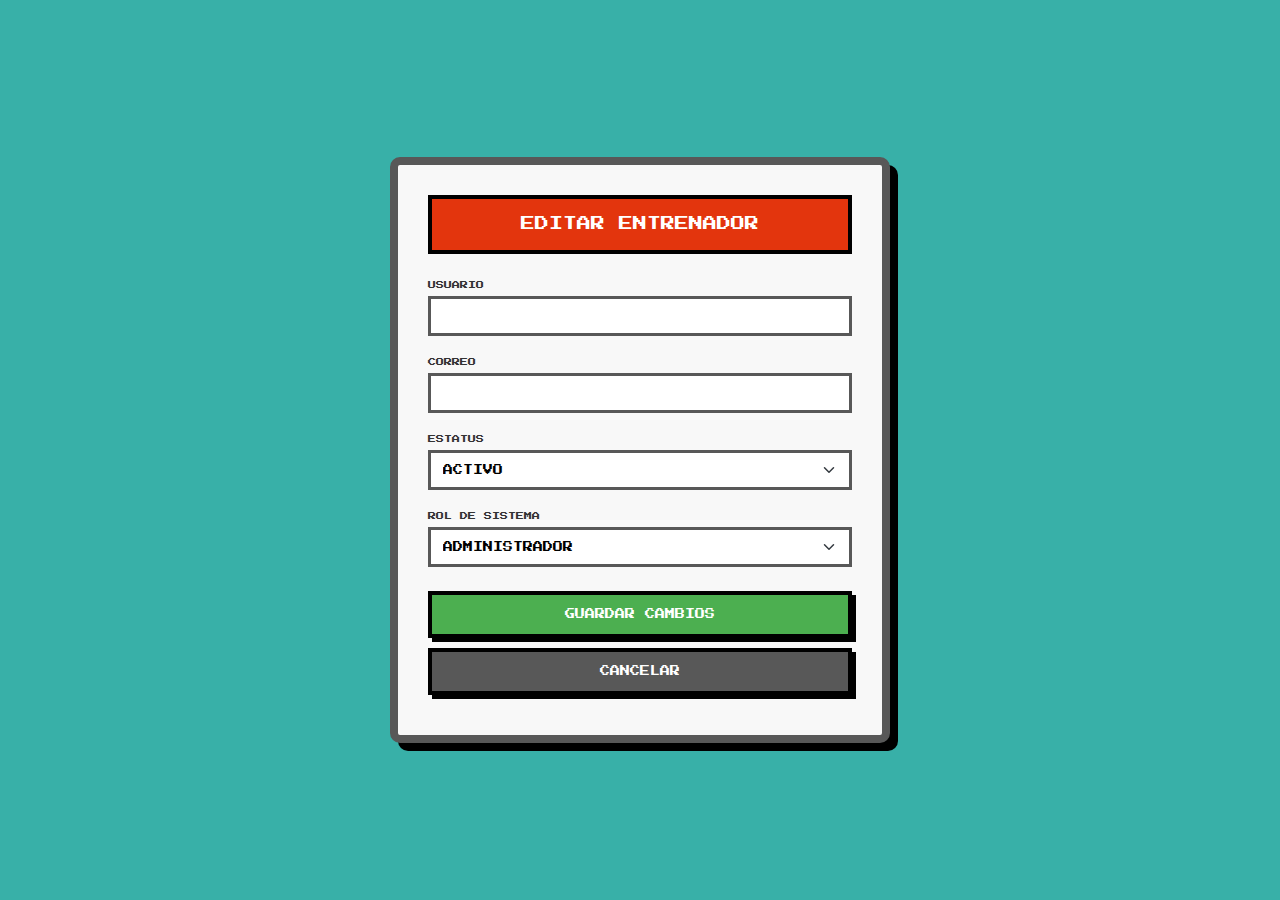
<file: src/main/resources/templates/EditarUsuarios.html>
<!DOCTYPE html>
<html lang="es" xmlns:th="http://www.thymeleaf.org">
<head>
    <meta charset="UTF-8">
    <title>Pokedex - Editar Entrenador</title>
    <meta name="viewport" content="width=device-width, initial-scale=1">
    <link href="https://cdn.jsdelivr.net/npm/bootstrap@5.3.2/dist/css/bootstrap.min.css" rel="stylesheet">
    <link href="https://fonts.googleapis.com/css2?family=Press+Start+2P&display=swap" rel="stylesheet">
    <style>
        body {
            font-family: 'Press Start 2P', cursive;
            background-color: #38b0a8;
            padding: 20px;
            display: flex;
            align-items: center;
            justify-content: center;
            min-height: 100vh;
        }
        .gba-container {
            background-color: #f8f8f8;
            border: 8px solid #585858;
            border-radius: 10px;
            padding: 30px;
            box-shadow: 8px 8px 0 #000;
            width: 100%;
            max-width: 500px;
            text-align: center;
        }
        h2 {
            font-size: 14px;
            color: #fff;
            background: #e3350d;
            padding: 15px;
            border: 4px solid #000;
            margin-bottom: 25px;
            line-height: 1.5;
        }
        .form-label {
            font-size: 8px;
            color: #333;
            text-align: left;
            display: block;
            margin-bottom: 5px;
        }
        .form-control, .form-select {
            font-family: 'Press Start 2P', cursive;
            font-size: 10px;
            background-color: #fff;
            color: #000;
            border: 3px solid #585858;
            margin-bottom: 20px;
            height: 40px;
            border-radius: 0;
        }
        .form-control:focus, .form-select:focus {
            border-color: #ff1100;
            box-shadow: none;
        }
        .btn-retro {
            font-family: 'Press Start 2P', cursive;
            font-size: 10px;
            color: white;
            border: 4px solid #000;
            padding: 12px;
            width: 100%;
            text-decoration: none;
            display: inline-block;
            margin-bottom: 10px;
            box-shadow: 4px 4px 0 #000;
            cursor: pointer;
        }
        .btn-retro:active {
            transform: translate(2px, 2px);
            box-shadow: 2px 2px 0 #000;
        }
        .btn-save {
            background-color: #4CAF50;
        }
        .btn-cancel {
            background-color: #585858;
        }
    </style>
</head>
<body>
    <div class="gba-container">
        <h2>EDITAR ENTRENADOR</h2>
        
        <form th:action="@{/pokedex/usuarios/editar}" th:object="${usuario}" method="post">
            
            <input type="hidden" th:field="*{idUsuario}">
            <input type="hidden" th:field="*{password}">
            <input type="hidden" th:field="*{fecharegistro}">
            
            <label class="form-label">USUARIO</label>
            <input type="text" th:field="*{username}" class="form-control" required>
            
            <label class="form-label">CORREO</label>
            <input type="email" th:field="*{correo}" class="form-control" required>
            
            <label class="form-label">ESTATUS</label>
            <select th:field="*{status}" class="form-select">
                <option value="1">ACTIVO</option>
                <option value="0">INACTIVO</option>
            </select>
            
            <label class="form-label">ROL DE SISTEMA</label>
            <select th:field="*{rolusuario}" class="form-select">
                <option value="1">ADMINISTRADOR</option>
                <option value="2">USUARIO NORMAL</option>
            </select>
            
            <div class="mt-4">
                <button type="submit" class="btn-retro btn-save">GUARDAR CAMBIOS</button>
                <a th:href="@{/pokedex/usuarios}" class="btn-retro btn-cancel">CANCELAR</a>
            </div>
        </form>
    </div>
</body>
</html>
</file>
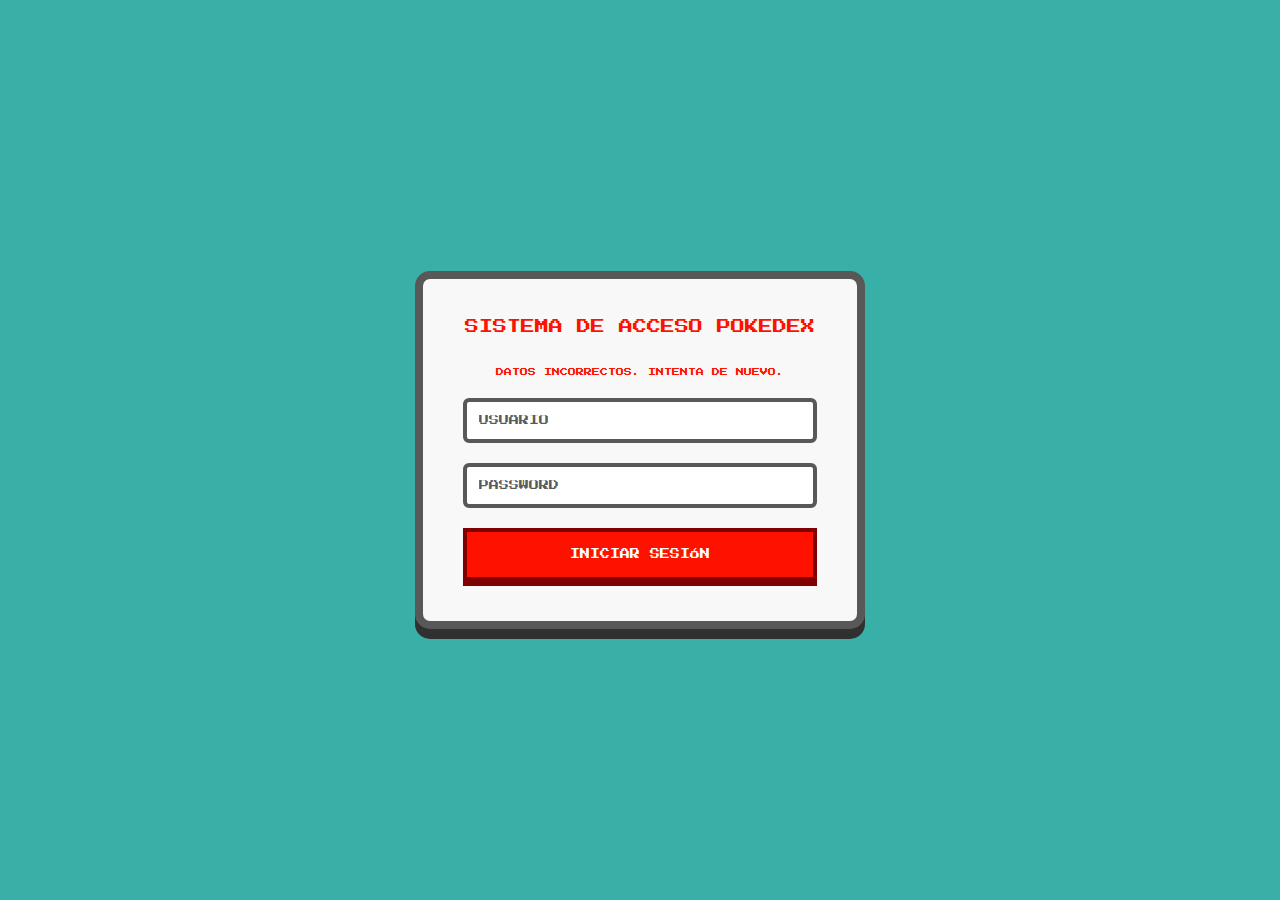
<file: src/main/resources/templates/Login.html>
<!DOCTYPE html>
<html lang="es" xmlns:th="http://www.thymeleaf.org">
<head>
    <meta charset="UTF-8">
    <title>Pokedex Login</title>
    <link href="https://cdn.jsdelivr.net/npm/bootstrap@5.3.2/dist/css/bootstrap.min.css" rel="stylesheet">
    <link href="https://fonts.googleapis.com/css2?family=Press+Start+2P&display=swap" rel="stylesheet">
    <style>
        body {
            font-family: 'Press Start 2P', cursive;
            background-color: #38b0a8;
            display: flex;
            align-items: center;
            justify-content: center;
            height: 100vh;
            margin: 0;
        }
        .login-container {
            background-color: #f8f8f8;
            border: 8px solid #585858;
            border-radius: 15px;
            padding: 40px;
            box-shadow: 0 10px 0 #303030;
            text-align: center;
            width: 450px;
        }
        h2 { font-size: 14px; color: #ff1100; margin-bottom: 30px; text-transform: uppercase; }
        .form-control {
            font-family: 'Press Start 2P', cursive;
            font-size: 10px;
            border: 4px solid #585858;
            margin-bottom: 20px;
            height: 45px;
        }
        .btn-retro {
            font-family: 'Press Start 2P', cursive;
            font-size: 10px;
            background-color: #ff1100;
            color: white;
            border: 4px solid #800000;
            padding: 15px;
            width: 100%;
            box-shadow: 0 5px 0 #800000;
            cursor: pointer;
            text-transform: uppercase;
        }
        .btn-retro:active { transform: translateY(4px); box-shadow: none; }
        .error-msg { color: #ff1100; font-size: 8px; margin-bottom: 20px; }
    </style>
</head>
<body>
    <div class="login-container">
        <h2>SISTEMA DE ACCESO POKEDEX</h2>
        
        <div th:if="${param.error}" class="error-msg">
            DATOS INCORRECTOS. INTENTA DE NUEVO.
        </div>
        
        <form th:action="@{/login}" method="post">
            <input type="text" name="username" class="form-control" placeholder="USUARIO" required>
            <input type="password" name="password" class="form-control" placeholder="PASSWORD" required>
            <button type="submit" class="btn-retro">INICIAR SESIÓN</button>
        </form>
    </div>
</body>
</html>
</file>
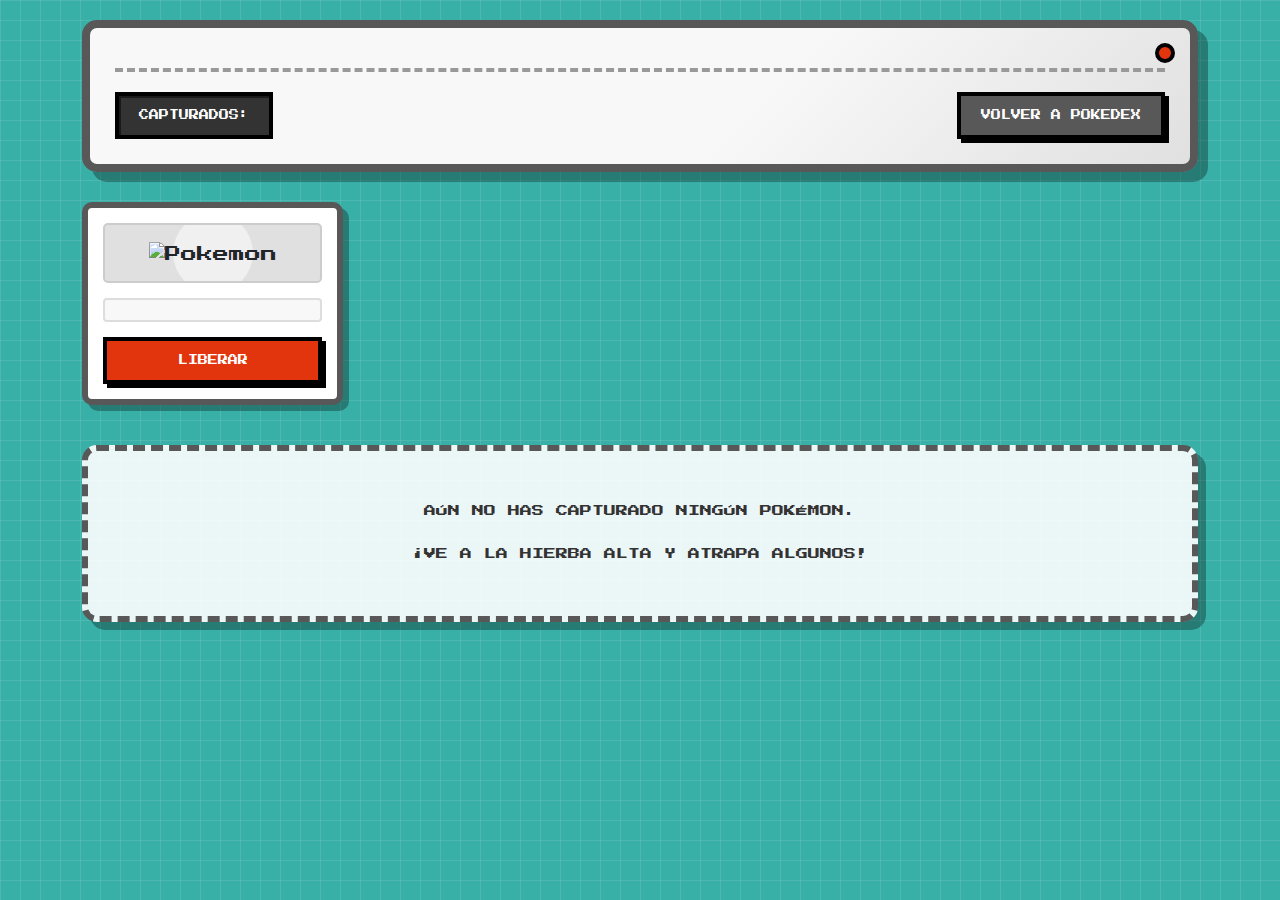
<file: src/main/resources/templates/Perfil.html>
<!DOCTYPE html>
<html lang="es" xmlns:th="http://www.thymeleaf.org">
<head>
    <meta charset="UTF-8">
    <title>Pokedex - Mis Pokémon</title>
    <meta name="viewport" content="width=device-width, initial-scale=1">
    <link href="https://cdn.jsdelivr.net/npm/bootstrap@5.3.2/dist/css/bootstrap.min.css" rel="stylesheet">
    <link href="https://fonts.googleapis.com/css2?family=Press+Start+2P&display=swap" rel="stylesheet">
    <style>
        body {
            font-family: 'Press Start 2P', cursive;
            background-color: #38b0a8;
            padding: 20px;
            background-image: linear-gradient(rgba(255, 255, 255, 0.1) 1px, transparent 1px),
            linear-gradient(90deg, rgba(255, 255, 255, 0.1) 1px, transparent 1px);
            background-size: 20px 20px;
        }
        .trainer-card {
            background: linear-gradient(135deg, #f8f8f8 60%, #e0e0e0 100%);
            border: 8px solid #585858;
            border-radius: 15px;
            padding: 25px;
            margin-bottom: 30px;
            box-shadow: 10px 10px 0 rgba(0,0,0,0.3);
            position: relative;
        }
        .trainer-card::before {
            content: '';
            position: absolute;
            top: 15px;
            right: 15px;
            width: 20px;
            height: 20px;
            background-color: #e3350d;
            border: 4px solid #000;
            border-radius: 50%;
        }
        .trainer-title {
            font-size: 16px;
            color: #333;
            border-bottom: 4px dashed #999;
            padding-bottom: 15px;
            margin-bottom: 20px;
            text-align: left;
            text-transform: uppercase;
        }
        .trainer-info {
            display: flex;
            justify-content: space-between;
            align-items: center;
            flex-wrap: wrap;
            gap: 15px;
        }
        .stat-box {
            background: #333;
            color: #fff;
            padding: 12px 20px;
            border: 4px solid #000;
            font-size: 10px;
            box-shadow: inset 2px 2px 0 rgba(0,0,0,0.5);
        }
        .stat-box span {
            color: #f8d030;
        }
        .btn-retro {
            font-family: 'Press Start 2P', cursive;
            font-size: 10px;
            color: white;
            background-color: #38b0a8;
            border: 4px solid #000;
            padding: 12px 20px;
            text-decoration: none;
            display: inline-block;
            box-shadow: 4px 4px 0 #000;
            transition: transform 0.1s, box-shadow 0.1s;
            text-align: center;
            cursor: pointer;
        }
        .btn-retro:active {
            transform: translate(2px, 2px);
            box-shadow: 2px 2px 0 #000;
        }
        .btn-back {
            background-color: #585858;
        }
        .pokemon-card {
            background: #fff;
            border: 6px solid #585858;
            border-radius: 10px;
            padding: 15px;
            text-align: center;
            box-shadow: 6px 6px 0 rgba(0,0,0,0.3);
            transition: transform 0.2s, box-shadow 0.2s, border-color 0.2s;
            height: 100%;
            display: flex;
            flex-direction: column;
            justify-content: space-between;
        }
        .pokemon-card:hover {
            transform: translateY(-5px);
            box-shadow: 10px 10px 0 rgba(0,0,0,0.4);
            border-color: #e3350d;
        }
        .img-container {
            background: #e0e0e0;
            border-radius: 5px;
            padding: 15px 0;
            margin-bottom: 15px;
            border: 2px solid #ccc;
            position: relative;
            overflow: hidden;
        }
        .img-container::after {
            content: '';
            position: absolute;
            top: 50%;
            left: 50%;
            transform: translate(-50%, -50%);
            width: 80px;
            height: 80px;
            background: rgba(255,255,255,0.5);
            border-radius: 50%;
            z-index: 1;
        }
        .pokemon-card img {
            width: 90px;
            height: 90px;
            image-rendering: pixelated;
            position: relative;
            z-index: 2;
            transition: transform 0.3s;
        }
        .pokemon-card:hover img {
            transform: scale(1.15);
        }
        .pkmn-name {
            font-size: 10px;
            text-transform: uppercase;
            color: #333;
            margin-bottom: 15px;
            background: #f8f8f8;
            padding: 10px;
            border: 2px solid #ddd;
            border-radius: 4px;
        }
        .btn-release {
            background-color: #e3350d;
            width: 100%;
            margin-top: auto;
        }
        .btn-release:hover {
            background-color: #cc2f0b;
        }
        .empty-state {
            background: rgba(255,255,255,0.9);
            border: 6px dashed #585858;
            padding: 50px 20px;
            text-align: center;
            border-radius: 15px;
            margin-top: 40px;
            box-shadow: 8px 8px 0 rgba(0,0,0,0.3);
        }
        .empty-state p {
            font-size: 12px;
            color: #333;
            line-height: 1.8;
            margin: 0;
        }
    </style>
</head>
<body>
<div class="container">
    
    <div class="trainer-card">
        <div class="trainer-title" th:text="'TARJETA DE ENTRENADOR: ' + ${usuario}"></div>
        <div class="trainer-info">
            <div class="stat-box">
                CAPTURADOS: <span th:text="${#lists.size(favoritos)}"></span>
            </div>
            <a th:href="@{/pokedex}" class="btn-retro btn-back">VOLVER A POKEDEX</a>
        </div>
    </div>

    <div class="row row-cols-1 row-cols-sm-2 row-cols-md-3 row-cols-lg-4 g-4">
        <div class="col" th:each="pokemon : ${favoritos}">
            <div class="pokemon-card">
                <div class="img-container">
                    <img th:src="${pokemon.urlImagen}" alt="Pokemon">
                </div>
                
                <div class="pkmn-name" th:text="'#' + ${pokemon.id} + ' ' + ${pokemon.nombre}"></div>

                <form th:action="@{/pokedex/eliminar}" method="post">
                    <input type="hidden" name="idPokemon" th:value="${pokemon.id}">
                    <button type="submit" class="btn-retro btn-release">LIBERAR</button>
                </form>
            </div>
        </div>
    </div>
    
    <div th:if="${#lists.isEmpty(favoritos)}" class="empty-state">
        <p>AÚN NO HAS CAPTURADO NINGÚN POKÉMON.<br><br>¡VE A LA HIERBA ALTA Y ATRAPA ALGUNOS!</p>
    </div>

</div>
</body>
</html>
</file>
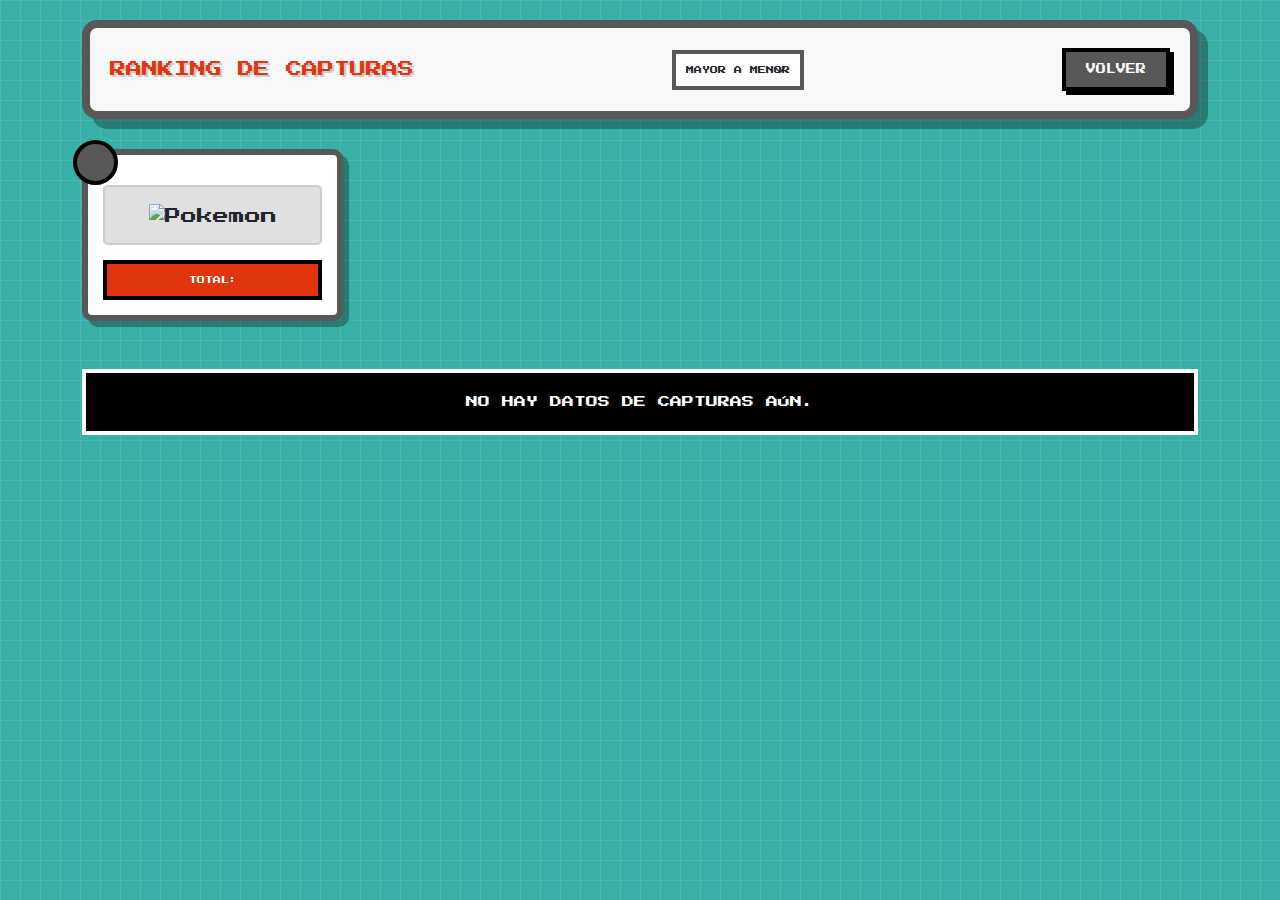
<file: src/main/resources/templates/Ranking.html>
<!DOCTYPE html>
<html lang="es" xmlns:th="http://www.thymeleaf.org">
<head>
    <meta charset="UTF-8">
    <title>Pokedex - Ranking Global</title>
    <meta name="viewport" content="width=device-width, initial-scale=1">
    <link href="https://cdn.jsdelivr.net/npm/bootstrap@5.3.2/dist/css/bootstrap.min.css" rel="stylesheet">
    <link href="https://fonts.googleapis.com/css2?family=Press+Start+2P&display=swap" rel="stylesheet">
    <style>
        body {
            font-family: 'Press Start 2P', cursive;
            background-color: #38b0a8;
            padding: 20px;
            background-image: linear-gradient(rgba(255, 255, 255, 0.1) 1px, transparent 1px),
            linear-gradient(90deg, rgba(255, 255, 255, 0.1) 1px, transparent 1px);
            background-size: 20px 20px;
        }
        .ranking-header {
            background: #f8f8f8;
            border: 8px solid #585858;
            border-radius: 15px;
            padding: 20px;
            margin-bottom: 30px;
            box-shadow: 10px 10px 0 rgba(0,0,0,0.3);
            display: flex;
            justify-content: space-between;
            align-items: center;
            flex-wrap: wrap;
            gap: 15px;
        }
        .ranking-title {
            font-size: 16px;
            color: #e3350d;
            text-shadow: 2px 2px 0px #ccc;
            margin: 0;
        }
        .btn-retro {
            font-family: 'Press Start 2P', cursive;
            font-size: 10px;
            color: white;
            background-color: #38b0a8;
            border: 4px solid #000;
            padding: 10px 20px;
            text-decoration: none;
            display: inline-block;
            box-shadow: 4px 4px 0 #000;
            cursor: pointer;
        }
        .btn-retro:active {
            transform: translate(2px, 2px);
            box-shadow: 2px 2px 0 #000;
        }
        .filter-form {
            display: flex;
            gap: 10px;
            align-items: center;
        }
        .form-select {
            font-family: 'Press Start 2P', cursive;
            font-size: 8px;
            border: 4px solid #585858;
            border-radius: 0;
            padding: 10px;
            height: auto;
        }
        .pokemon-card {
            background: #fff;
            border: 6px solid #585858;
            border-radius: 10px;
            padding: 15px;
            text-align: center;
            box-shadow: 6px 6px 0 rgba(0,0,0,0.3);
            height: 100%;
            position: relative;
        }
        .rank-badge {
            position: absolute;
            top: -15px;
            left: -15px;
            background: #585858;
            color: white;
            padding: 10px;
            border: 4px solid #000;
            border-radius: 50%;
            width: 45px;
            height: 45px;
            display: flex;
            align-items: center;
            justify-content: center;
            font-size: 10px;
            z-index: 5;
        }
        .card-oro { border-color: #ffd700; }
        .card-oro .rank-badge { background: #ffd700; color: #000; }
        
        .card-plata { border-color: #c0c0c0; }
        .card-plata .rank-badge { background: #c0c0c0; color: #000; }
        
        .card-bronce { border-color: #cd7f32; }
        .card-bronce .rank-badge { background: #cd7f32; color: #fff; }

        .img-container {
            background: #e0e0e0;
            border-radius: 5px;
            padding: 15px 0;
            margin-bottom: 15px;
            margin-top: 15px;
            border: 2px solid #ccc;
        }
        .pokemon-card img {
            width: 80px;
            height: 80px;
            image-rendering: pixelated;
        }
        .pkmn-name {
            font-size: 10px;
            text-transform: uppercase;
            color: #333;
            margin-bottom: 15px;
        }
        .capture-count {
            background: #e3350d;
            color: white;
            padding: 10px;
            border: 4px solid #000;
            font-size: 8px;
        }
    </style>
</head>
<body>
<div class="container">
    
    <div class="ranking-header">
        <h1 class="ranking-title">RANKING DE CAPTURAS</h1>
        
        <form th:action="@{/pokedex/ranking}" method="get" class="filter-form">
            <select name="orden" class="form-select" onchange="this.form.submit()">
                <option value="desc" th:selected="${ordenActual == 'desc'}">MAYOR A MENOR</option>
                <option value="asc" th:selected="${ordenActual == 'asc'}">MENOR A MAYOR</option>
            </select>
        </form>
        
        <a th:href="@{/pokedex}" class="btn-retro" style="background-color: #585858;">VOLVER</a>
    </div>

    <div class="row row-cols-1 row-cols-sm-2 row-cols-md-3 row-cols-lg-4 g-4">
        <div class="col" th:each="pokemon, stat : ${ranking}">
            <div class="pokemon-card" 
                 th:classappend="${ordenActual == 'desc'} ? 
                                (${stat.index == 0} ? 'card-oro' : 
                                (${stat.index == 1} ? 'card-plata' : 
                                (${stat.index == 2} ? 'card-bronce' : ''))) : ''">
                
                <div class="rank-badge" th:text="'#' + (${stat.index} + 1)"></div>
                
                <div class="img-container">
                    <img th:src="${pokemon.urlImagen}" alt="Pokemon">
                </div>
                
                <div class="pkmn-name" th:text="${pokemon.nombre}"></div>
                
                <div class="capture-count">
                    TOTAL: <span th:text="${pokemon.cantidadFavoritos}"></span>
                </div>
            </div>
        </div>
    </div>
    
    <div th:if="${#lists.isEmpty(ranking)}" class="text-center mt-5" style="color: white; font-size: 12px; background: #000; padding: 20px; border: 4px solid #fff;">
        NO HAY DATOS DE CAPTURAS AÚN.
    </div>

</div>
</body>
</html>
</file>
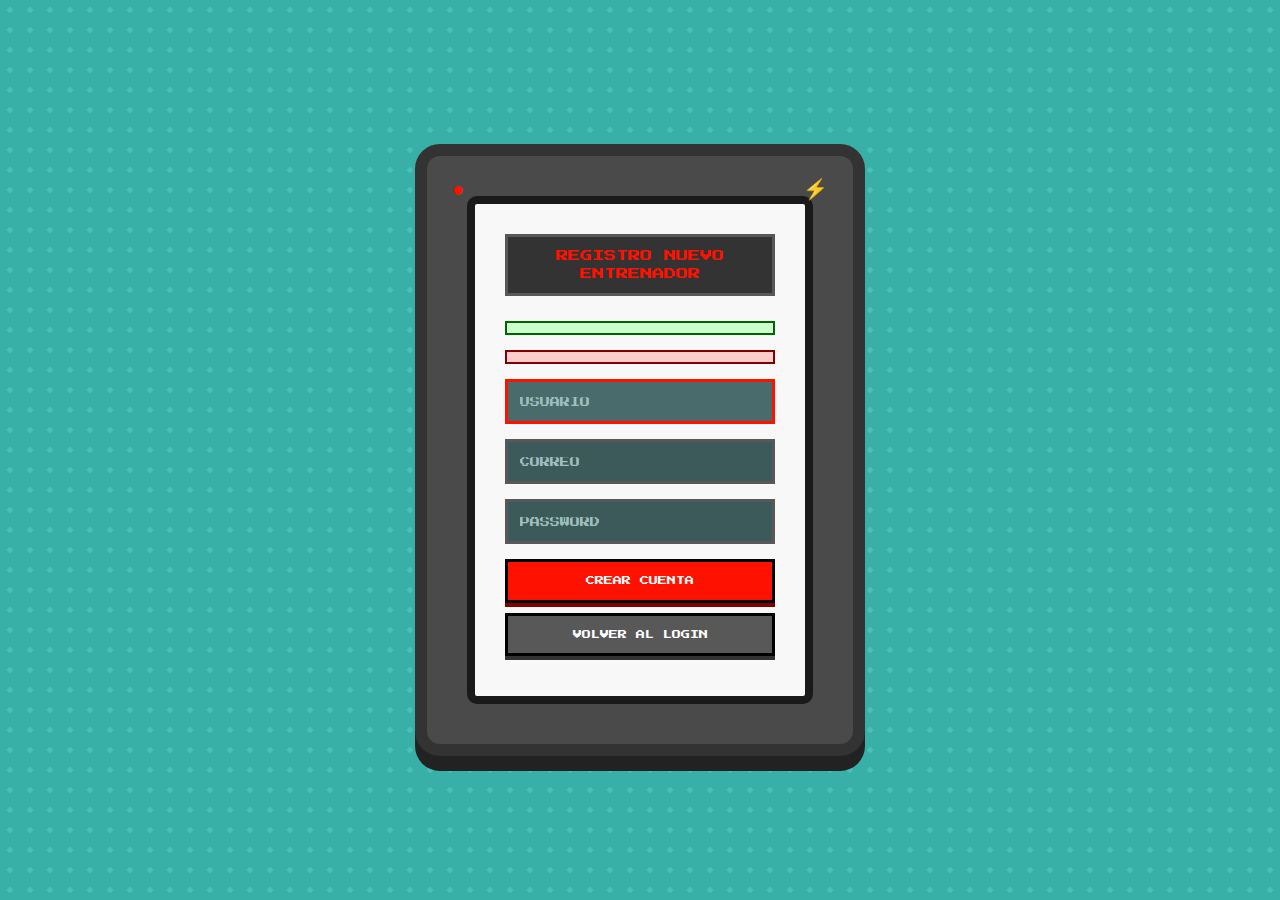
<file: src/main/resources/templates/Registro.html>
<!DOCTYPE html>
<html lang="es" xmlns:th="http://www.thymeleaf.org">
<head>
    <meta charset="UTF-8">
    <title>Pokedex - Registro</title>
    <meta name="viewport" content="width=device-width, initial-scale=1">
    <link href="https://cdn.jsdelivr.net/npm/bootstrap@5.3.2/dist/css/bootstrap.min.css" rel="stylesheet">
    <link href="https://fonts.googleapis.com/css2?family=Press+Start+2P&display=swap" rel="stylesheet">
    <style>
        body {
            font-family: 'Press Start 2P', cursive;
            background-color: #38b0a8;
            background-image: radial-gradient(#48c0b8 20%, transparent 20%);
            background-size: 20px 20px;
            display: flex;
            align-items: center;
            justify-content: center;
            height: 100vh;
            margin: 0;
            overflow: hidden;
        }
        .gba-frame {
            background-color: #4a4a4a;
            border: 12px solid #333;
            border-radius: 25px;
            padding: 40px;
            box-shadow: 0 15px 0 #222;
            width: 450px;
            position: relative;
        }
        .gba-screen {
            background-color: #f8f8f8;
            border: 8px solid #1a1a1a;
            border-radius: 10px;
            padding: 30px;
            text-align: center;
        }
        .pika-icon {
            position: absolute;
            top: 15px;
            right: 25px;
            color: #f8d030;
            font-size: 20px;
        }
        .ball-icon {
            position: absolute;
            top: 15px;
            left: 25px;
            color: #ff1100;
            font-size: 20px;
        }
        h2 {
            font-size: 12px;
            color: #ff1100;
            background: #333;
            padding: 10px;
            border: 3px solid #585858;
            margin-bottom: 25px;
            text-transform: uppercase;
            line-height: 1.5;
        }
        .form-control {
            font-family: 'Press Start 2P', cursive;
            font-size: 10px;
            background-color: #3d5a5a;
            color: #fff;
            border: 3px solid #585858;
            margin-bottom: 15px;
            height: 45px;
            border-radius: 0;
        }
        .form-control::placeholder { color: #a0c0c0; }
        .form-control:focus {
            background-color: #4a6b6b;
            color: white;
            box-shadow: none;
            border-color: #ff1100;
        }
        .btn-retro {
            font-family: 'Press Start 2P', cursive;
            font-size: 9px;
            color: white;
            border: 3px solid #000;
            padding: 12px;
            width: 100%;
            text-transform: uppercase;
            margin-bottom: 10px;
            cursor: pointer;
            transition: 0.1s;
        }
        .btn-login {
            background-color: #ff1100;
            box-shadow: 0 4px 0 #800000;
        }
        .btn-register {
            background-color: #585858;
            box-shadow: 0 4px 0 #333333;
        }
        .btn-retro:active {
            transform: translateY(4px);
            box-shadow: none;
        }
        .success-msg {
            color: #006400;
            font-size: 7px;
            margin-bottom: 15px;
            background: #ccffcc;
            padding: 5px;
            border: 2px solid #006400;
        }
        .error-msg {
            color: #800000;
            font-size: 7px;
            margin-bottom: 15px;
            background: #ffcccc;
            padding: 5px;
            border: 2px solid #800000;
        }
    </style>
</head>
<body>

    <div class="gba-frame">
        <span class="ball-icon">●</span>
        <span class="pika-icon">⚡</span>
        
        <div class="gba-screen">
            <h2>REGISTRO NUEVO ENTRENADOR</h2>
            
            <div th:if="${exito}" class="success-msg" th:text="${exito}"></div>
            <div th:if="${error}" class="error-msg" th:text="${error}"></div>

            <form th:action="@{/registro}" method="post">
                <input type="text" name="username" class="form-control" placeholder="USUARIO" required autofocus>
                <input type="email" name="correo" class="form-control" placeholder="CORREO" required>
                <input type="password" name="password" class="form-control" placeholder="PASSWORD" required>
                
                <button type="submit" class="btn-retro btn-login">CREAR CUENTA</button>
            </form>
            
            <a th:href="@{/login}" class="text-decoration-none">
                <button class="btn-retro btn-register" type="button">VOLVER AL LOGIN</button>
            </a>
        </div>
    </div>

</body>
</html>
</file>
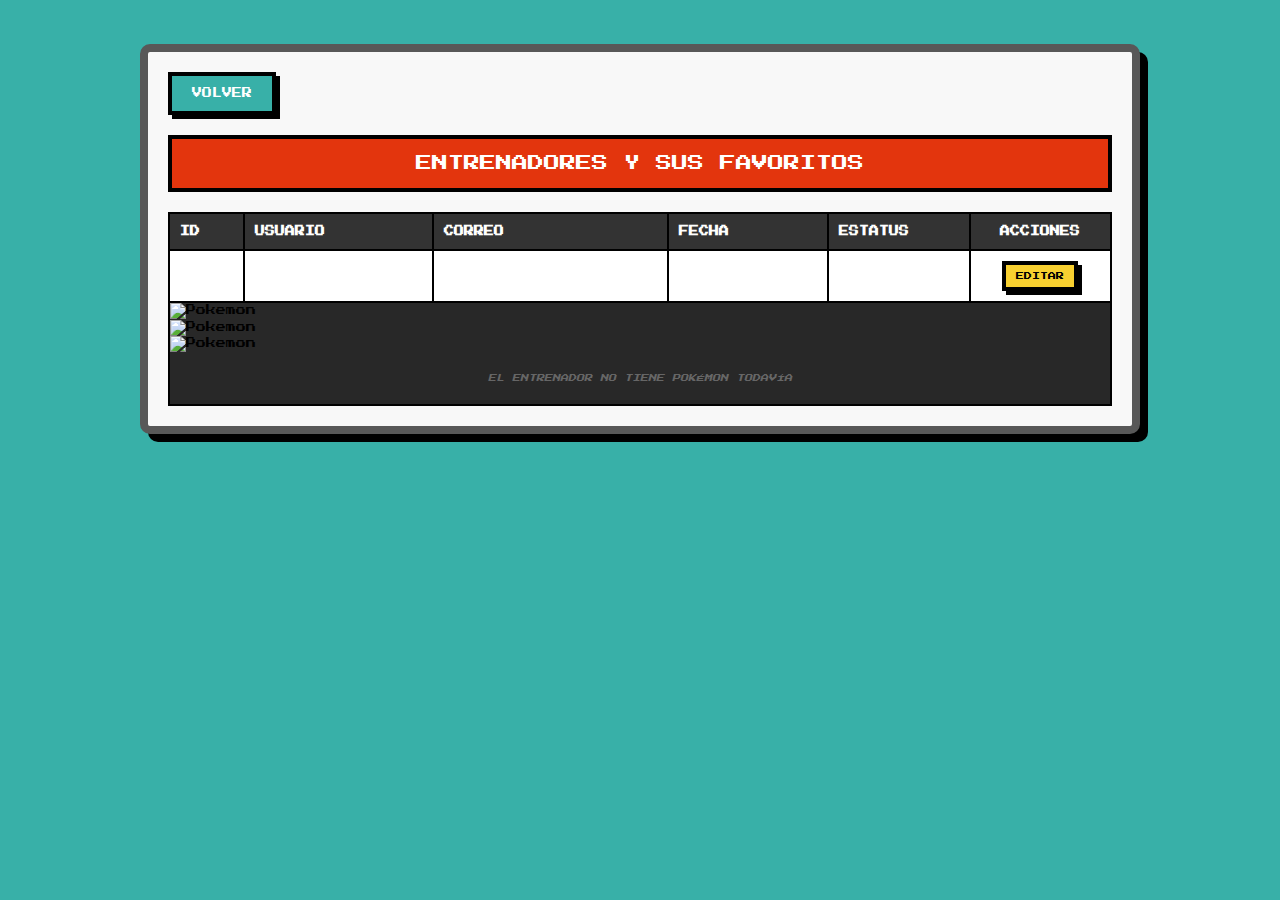
<file: src/main/resources/templates/Usuarios.html>
<!DOCTYPE html>
<html lang="es" xmlns:th="http://www.thymeleaf.org">
<head>
    <meta charset="UTF-8">
    <title>Pokedex - Lista de Entrenadores</title>
    <meta name="viewport" content="width=device-width, initial-scale=1">
    <link href="https://cdn.jsdelivr.net/npm/bootstrap@5.3.2/dist/css/bootstrap.min.css" rel="stylesheet">
    <link href="https://fonts.googleapis.com/css2?family=Press+Start+2P&display=swap" rel="stylesheet">
    <link rel="stylesheet" th:href="@{/css/pokedex-style.css}">
    <style>
        body {
            font-family: 'Press Start 2P', cursive;
            background-color: #38b0a8;
            padding: 20px;
        }
        .gba-container {
            background-color: #f8f8f8;
            border: 8px solid #585858;
            border-radius: 10px;
            padding: 20px;
            box-shadow: 8px 8px 0 #000;
            margin: 0 auto;
            max-width: 1000px;
        }
        h2 {
            font-size: 16px;
            color: #fff;
            background: #e3350d;
            padding: 15px;
            border: 4px solid #000;
            text-align: center;
            margin-bottom: 20px;
        }
        .table-retro {
            width: 100%;
            font-size: 10px;
            border-collapse: collapse;
            table-layout: fixed;
        }
        .table-retro th {
            background-color: #333;
            color: white;
            padding: 10px;
            border: 2px solid #000;
            text-align: left;
        }
        .table-retro td {
            background-color: #fff;
            color: #000;
            padding: 10px;
            border: 2px solid #000;
            vertical-align: middle;
            overflow: hidden;
        }
        .btn-retro {
            font-family: 'Press Start 2P', cursive;
            font-size: 10px;
            color: white;
            background-color: #38b0a8;
            border: 4px solid #000;
            padding: 10px 20px;
            text-decoration: none;
            display: inline-block;
            margin-bottom: 20px;
            box-shadow: 4px 4px 0 #000;
        }
        .btn-retro:active {
            transform: translate(2px, 2px);
            box-shadow: 2px 2px 0 #000;
        }
        .btn-edit {
            background-color: #f8d030;
            color: #000;
            padding: 5px 10px;
            margin-bottom: 0;
            font-size: 8px;
        }
    </style>
</head>
<body>
    <div class="container gba-container mt-4">
        <a th:href="@{/pokedex}" class="btn-retro">VOLVER</a>
        <h2>ENTRENADORES Y SUS FAVORITOS</h2>
        
        <div class="table-responsive">
            <table class="table-retro">
                <thead>
                    <tr>
                        <th style="width: 8%;">ID</th>
                        <th style="width: 20%;">USUARIO</th>
                        <th style="width: 25%;">CORREO</th>
                        <th style="width: 17%;">FECHA</th>
                        <th style="width: 15%;">ESTATUS</th>
                        <th style="width: 15%; text-align: center;">ACCIONES</th>
                    </tr>
                </thead>
                <tbody>
                    <th:block th:each="usuario : ${usuarios}">
                        <tr>
                            <td th:text="${usuario.idUsuario}"></td>
                            <td th:text="${usuario.username}"></td>
                            <td th:text="${usuario.correo}"></td>
                            <td th:text="${usuario.fecharegistro}"></td>
                            <td th:text="${usuario.status == 1 ? 'ACTIVO' : 'INACTIVO'}"></td>
                            <td style="text-align: center;">
                                <a th:href="@{/pokedex/usuarios/editar/{id}(id=${usuario.idUsuario})}" class="btn-retro btn-edit">EDITAR</a>
                            </td>
                        </tr>
                        <tr>
                            <td colspan="6" style="padding: 0; background: #282828; border-top: none;">
                                <div th:if="${not #lists.isEmpty(usuario.favoritos)}" class="favs-marquee-container">
                                    
                                    <div th:if="${#lists.size(usuario.favoritos) > 5}" class="marquee-content animate-scroll">
                                        <div th:each="pokemon : ${usuario.favoritos}" class="fav-item">
                                            <img th:src="${pokemon.urlImagen}" alt="Pokemon">
                                            <span th:text="${pokemon.nombre}"></span>
                                        </div>
                                        <div th:each="pokemon : ${usuario.favoritos}" class="fav-item">
                                            <img th:src="${pokemon.urlImagen}" alt="Pokemon">
                                            <span th:text="${pokemon.nombre}"></span>
                                        </div>
                                    </div>

                                    <div th:if="${#lists.size(usuario.favoritos) <= 5}" class="marquee-content">
                                        <div th:each="pokemon : ${usuario.favoritos}" class="fav-item">
                                            <img th:src="${pokemon.urlImagen}" alt="Pokemon">
                                            <span th:text="${pokemon.nombre}"></span>
                                        </div>
                                    </div>

                                </div>
                                <div th:if="${#lists.isEmpty(usuario.favoritos)}" style="color: #666; font-size: 8px; padding: 20px; text-align: center; font-style: italic;">
                                    EL ENTRENADOR NO TIENE POKÉMON TODAVÍA
                                </div>
                            </td>
                        </tr>
                    </th:block>
                </tbody>
            </table>
        </div>
    </div>
</body>
</html>
</file>
